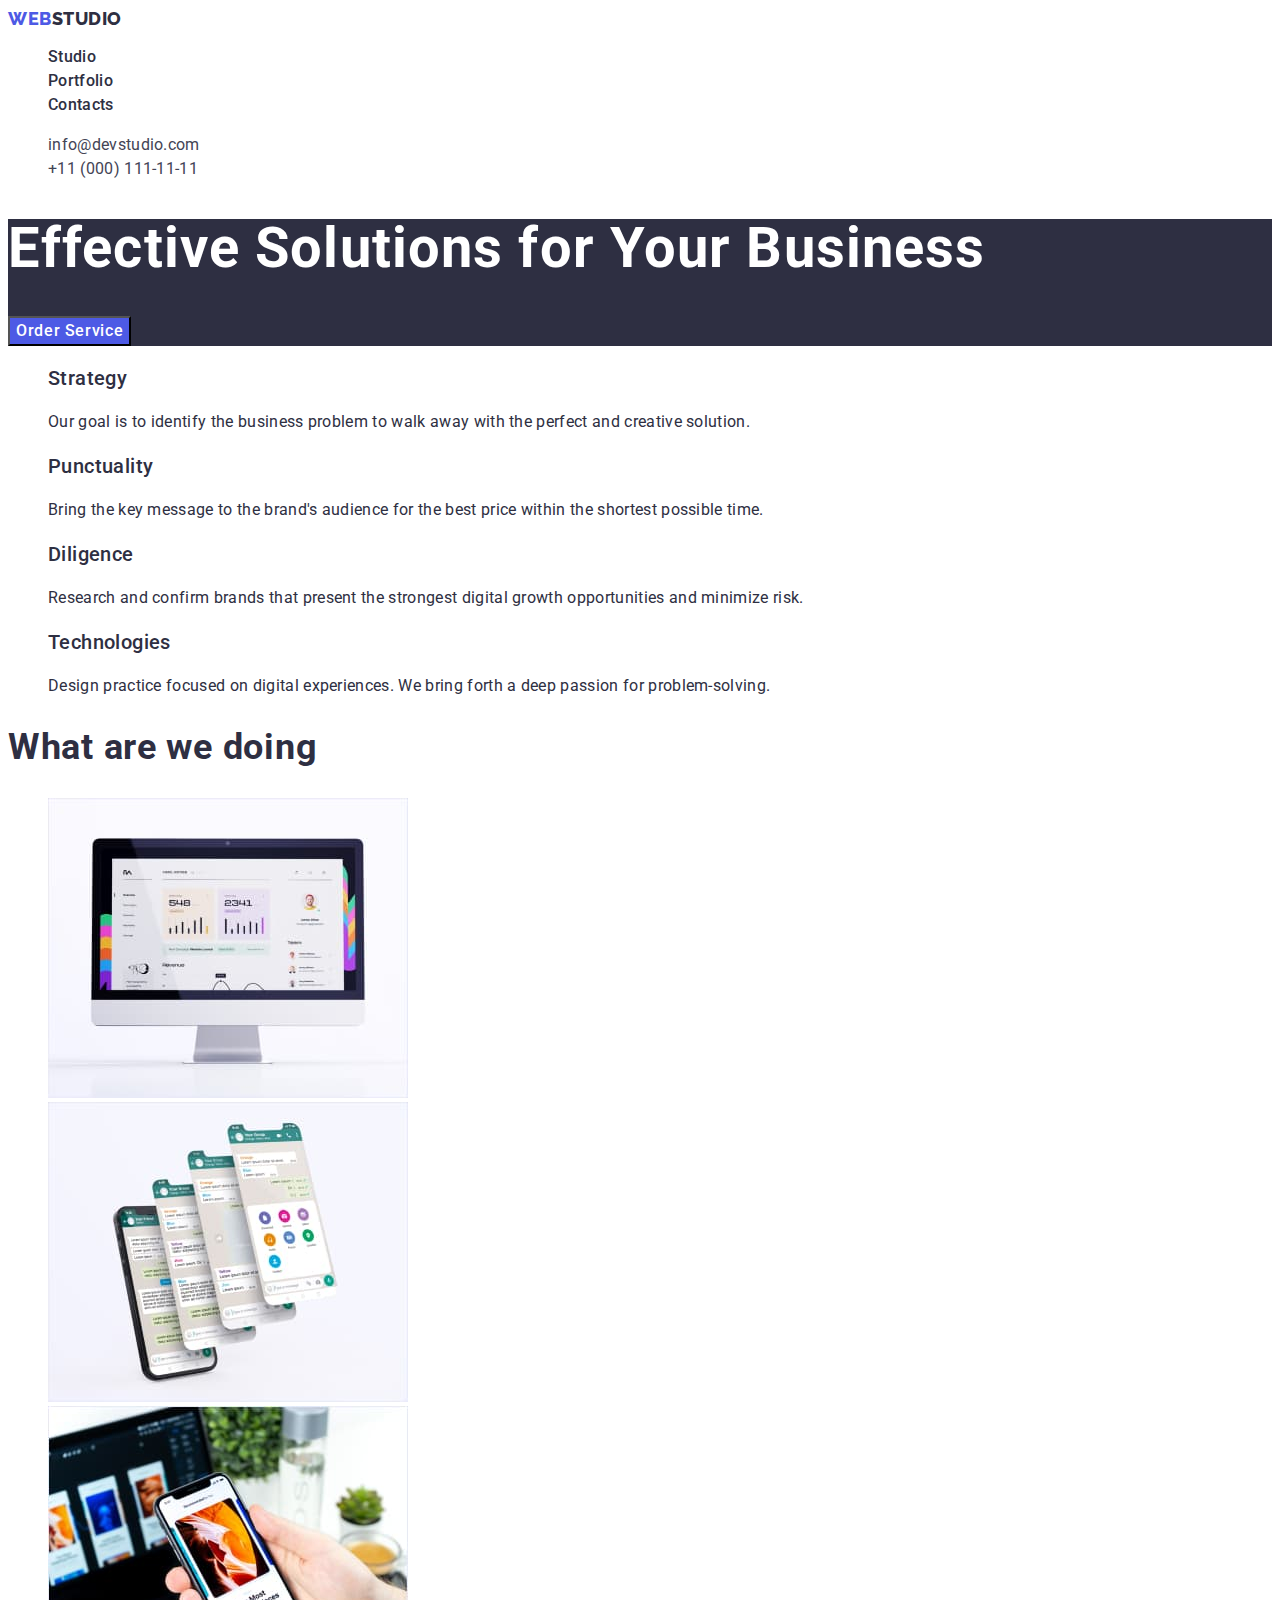
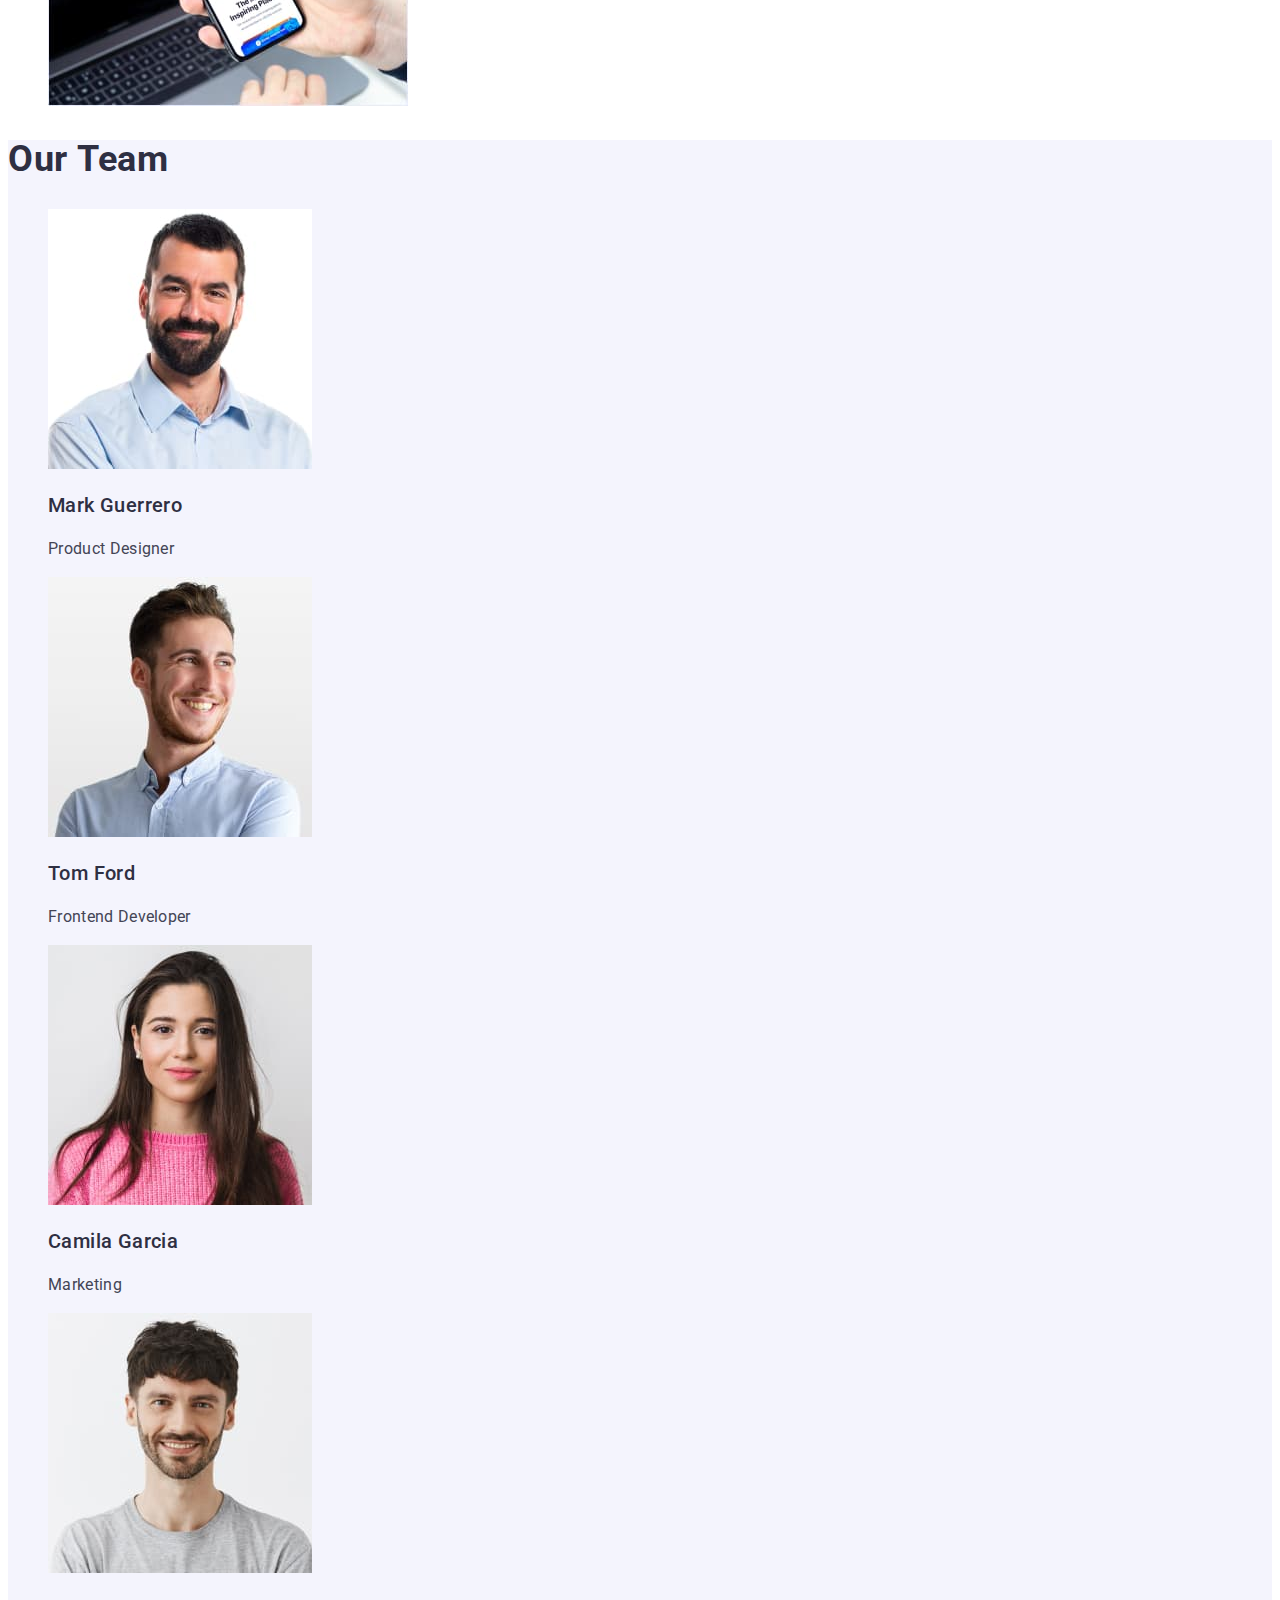
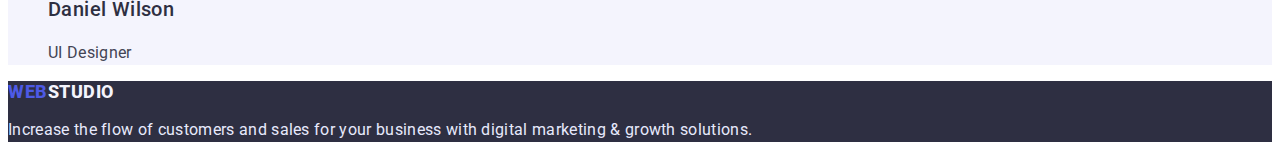
<file: index.html>
<!DOCTYPE html>
<html lang="en">
  <head>
    <meta charset="UTF-8" >
    <meta http-equiv="X-UA-Compatible" content="IE=edge" >
    <meta name="viewport" content="width=device-width, initial-scale=1.0" >    
    <title>Webstudio</title>
    <link rel="preconnect" href="https://fonts.googleapis.com">
<link rel="preconnect" href="https://fonts.gstatic.com" crossorigin>
<link href="https://fonts.googleapis.com/css2?family=Raleway:wght@800&family=Roboto:wght@400;500;700;900&display=swap" rel="stylesheet">
<link rel="stylesheet" href="./css/styles.css" >
</head>
  <body>
    <!--Top Line-->
    <header class="heder">
      <nav class="heder-navigation">
        <!--Logo-->
        <a href="./index.html" class="heder-logo"><span class="logo">WEB</span>STUDIO</a>
        <!--Menu Nav-->
        <ul class="heder-list list">
          <li class="heder-item"><a class="heder-link link" href="">Studio</a></li>
          <li class="heder-item"><a class="heder-link link" href="./potfolio.html">Portfolio</a></li>
          <li class="heder-item"><a class="heder-link link" href="">Contacts</a></li>
        </ul>
      </nav>
      <!--Contacts-->
      <address>
        <ul class="heder-list list">
          <li class="heder-item"><a class="heder-link link heder-email" href="mailto:info@devstudio.com">info@devstudio.com</a></li>         
          <li class="heder-item"><a class="heder-link link heder-tel" href="tel:+110001111111">+11 (000) 111-11-11</a></li>
        </ul>
      </address>
    </header>
    <main>
      <!--Hero image-->
      <section class="hero">
        <h1 class="hero-title" class="hero-text">Effective Solutions for Your Business</h1>
        <button class="hero-button" type="button">Order Service</button>
      </section>
      <!-- Section 2-->
      <section class="features">
        <h2 class="visually-hidden">Features</h2>
        <ul class="features-list list">
          <li class="features-item">
            <h3 class="features-subtitle">Strategy</h3>
            <p class="features-text">
              Our goal is to identify the business problem to walk away with the
              perfect and creative solution.
            </p>
          </li>
          <li class="features-item">
            <h3 class="features-subtitle">Punctuality</h3>
            <p class="features-text">
              Bring the key message to the brand's audience for the best price
              within the shortest possible time.
            </p>
          </li>
          <li class="features-item">
            <h3 class="features-subtitle">Diligence</h3>
            <p class="features-text">
              Research and confirm brands that present the strongest digital
              growth opportunities and minimize risk.
            </p>
          </li>
          <li class="features-item">
            <h3 class="features-subtitle">Technologies</h3>
            <p class="features-text">
              Design practice focused on digital experiences. We bring forth a
              deep passion for problem-solving.
            </p>
          </li>
        </ul>
      </section>
      <!-- What are we doing-->
      <section class="doing">
        <h2 class="doing-title">What are we doing</h2>
        <ul class="doing-list list">
          <li class="doing-item">
            <img
              src="./images/img-1.jpg"
              alt="image is not displayed"
              width="360" height="300px" 
            >
          </li>
          <li class="doing-item">
            <img
              src="./images/img-tel-2.jpg"
              alt="image is not displayed"
              width="360" height="300px" 
            >
          </li>
          <li class="doing-item">
            <img
              src="./images/img-tel-3.jpg"
              alt="image is not displayed"
              width="360" height="300px"
            >
          </li>
        </ul>
      </section>
      <!-- Our team-->
      <section class="team">
        <h2 class="team-title">Our Team</h2>
        <ul class="team-list list">
          <li class="team-item">
            <img src="./images/foto-1.jpg" alt="foto 1" width="264" height="260px">
            <h3 class="team-subtitle">Mark Guerrero</h3>
            <p class="team-text">Product Designer</p>
          </li>
          <li class="team-item">
            <img src="./images/foto-2.jpg" alt="foto 2" width="264" height="260px">
            <h3 class="team-subtitle">Tom Ford</h3>
            <p class="team-text">Frontend Developer</p>
          </li>
          <li class="team-item">
            <img src="./images/foto-3.jpg" alt="foto 3" width="264" height="260px">
            <h3 class="team-subtitle">Camila Garcia</h3>
            <p class="team-text">Marketing</p>
          </li>
          <li class="team-item">
            <img src="./images/foto-4.jpg" alt="foto 4" width="264" height="260px">
            <h3 class="team-subtitle">Daniel Wilson</h3>
            <p class="team-text">UI Designer</p>
          </li>
        </ul>
      </section>
    </main>
    <!-- Footer -->
    <footer class="footer">
      <a href="./index.html" class="footer-logo"><span class="logo">WEB</span>STUDIO</a>
      <p class="footer-text">
        Increase the flow of customers and sales for your business with digital
        marketing & growth solutions.
      </p>
    </footer>
  </body>
</html>
</file>
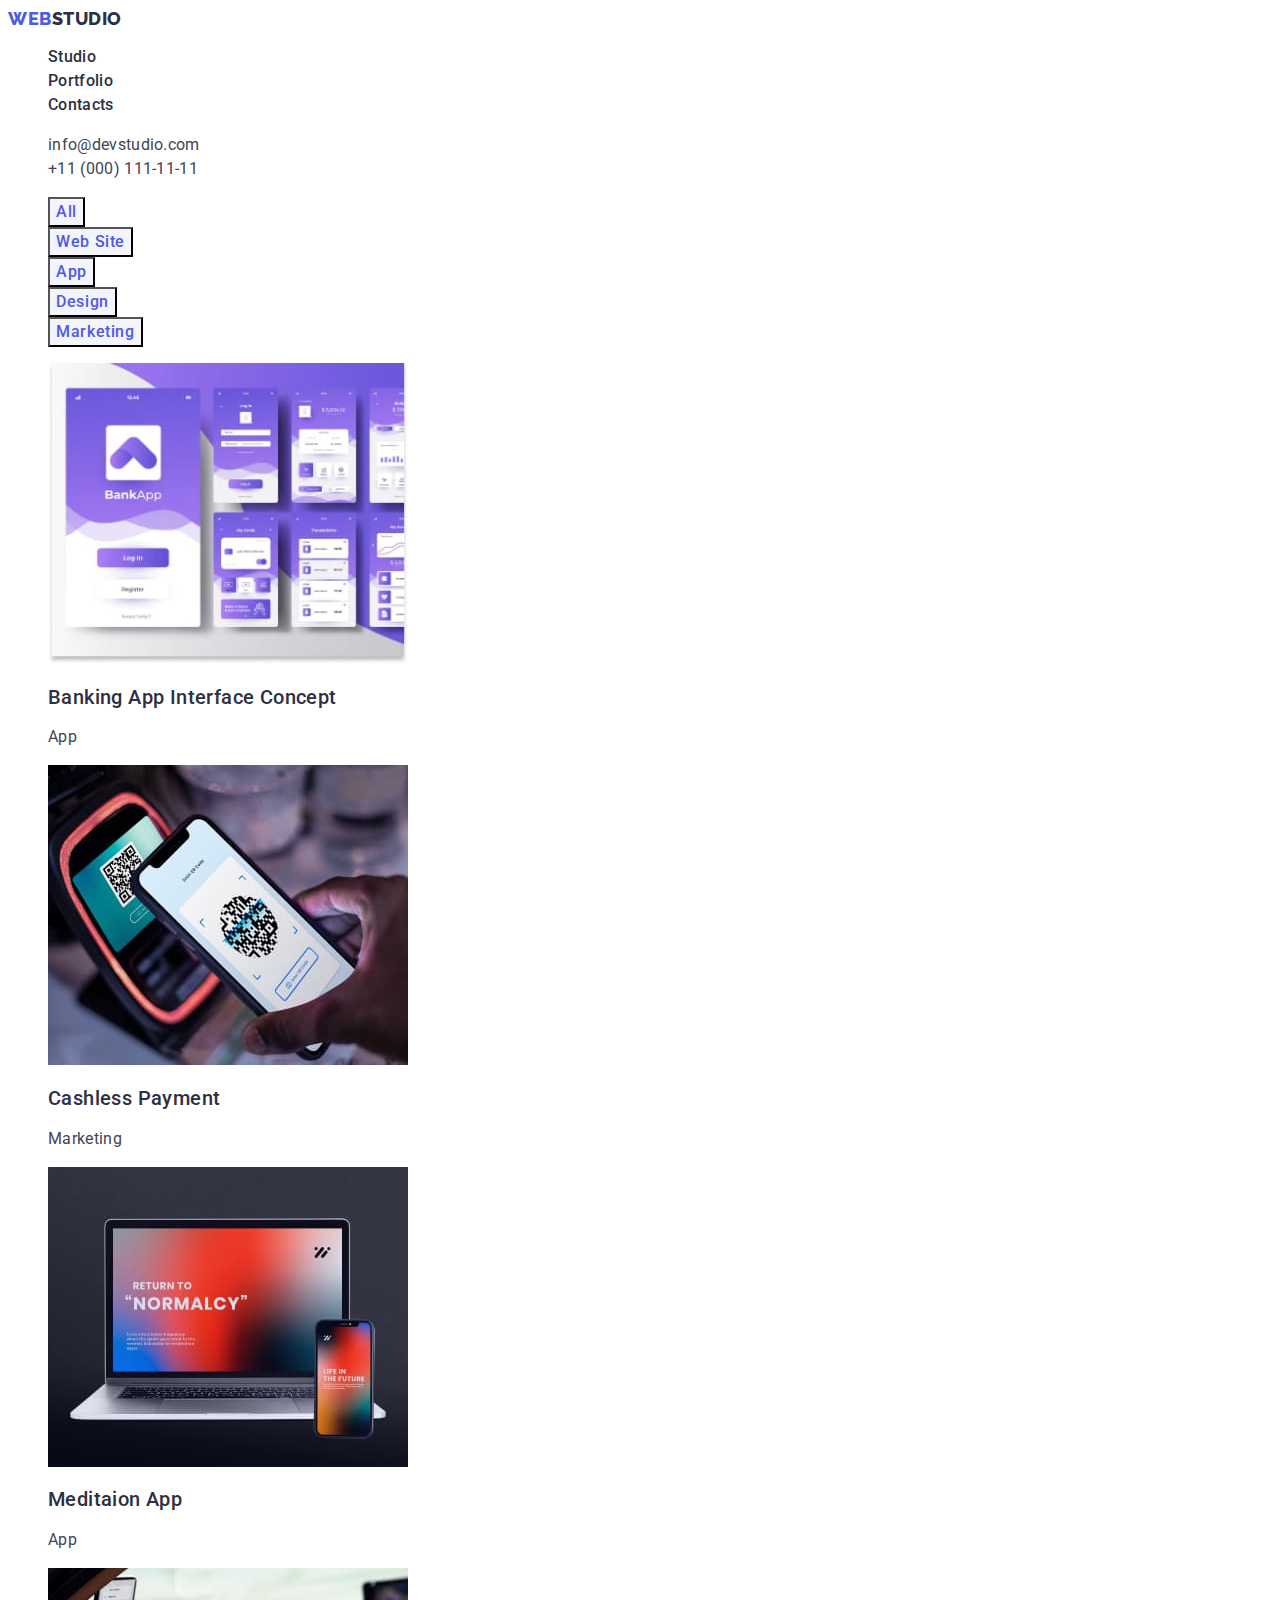
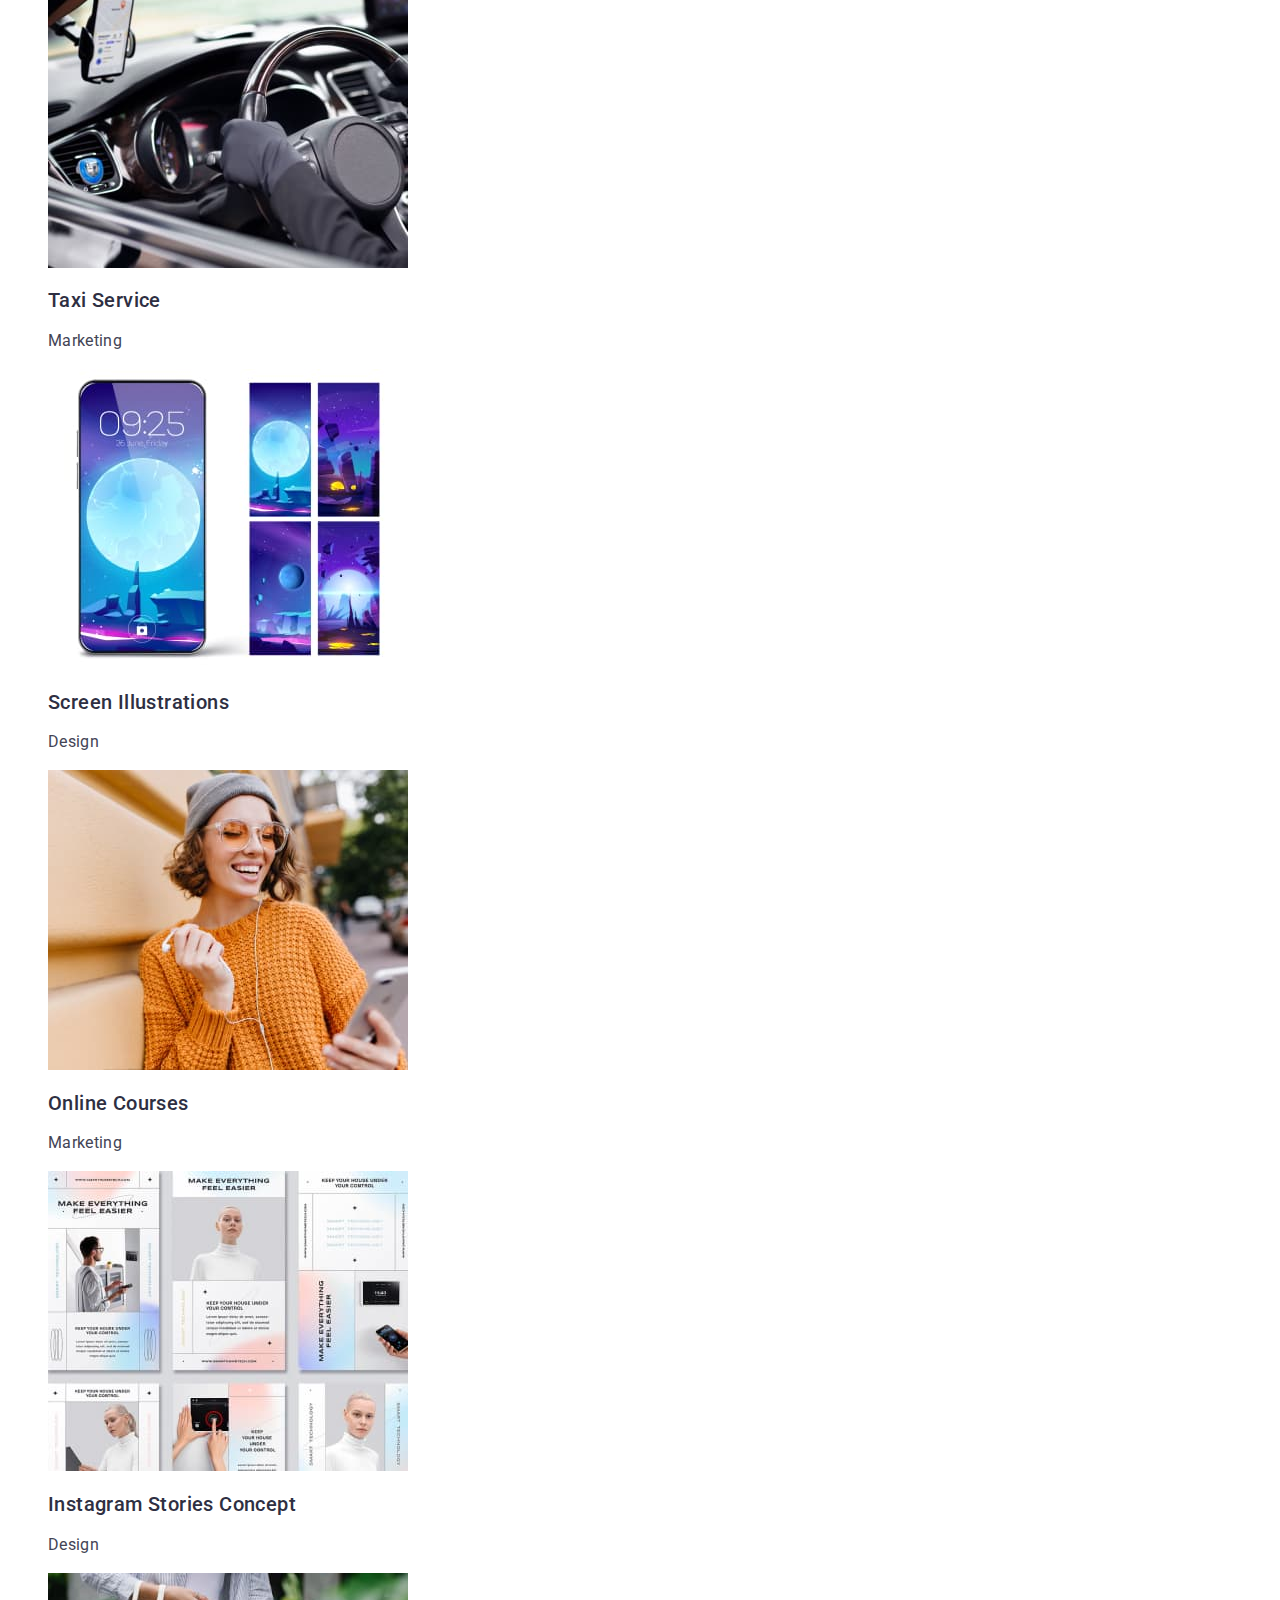
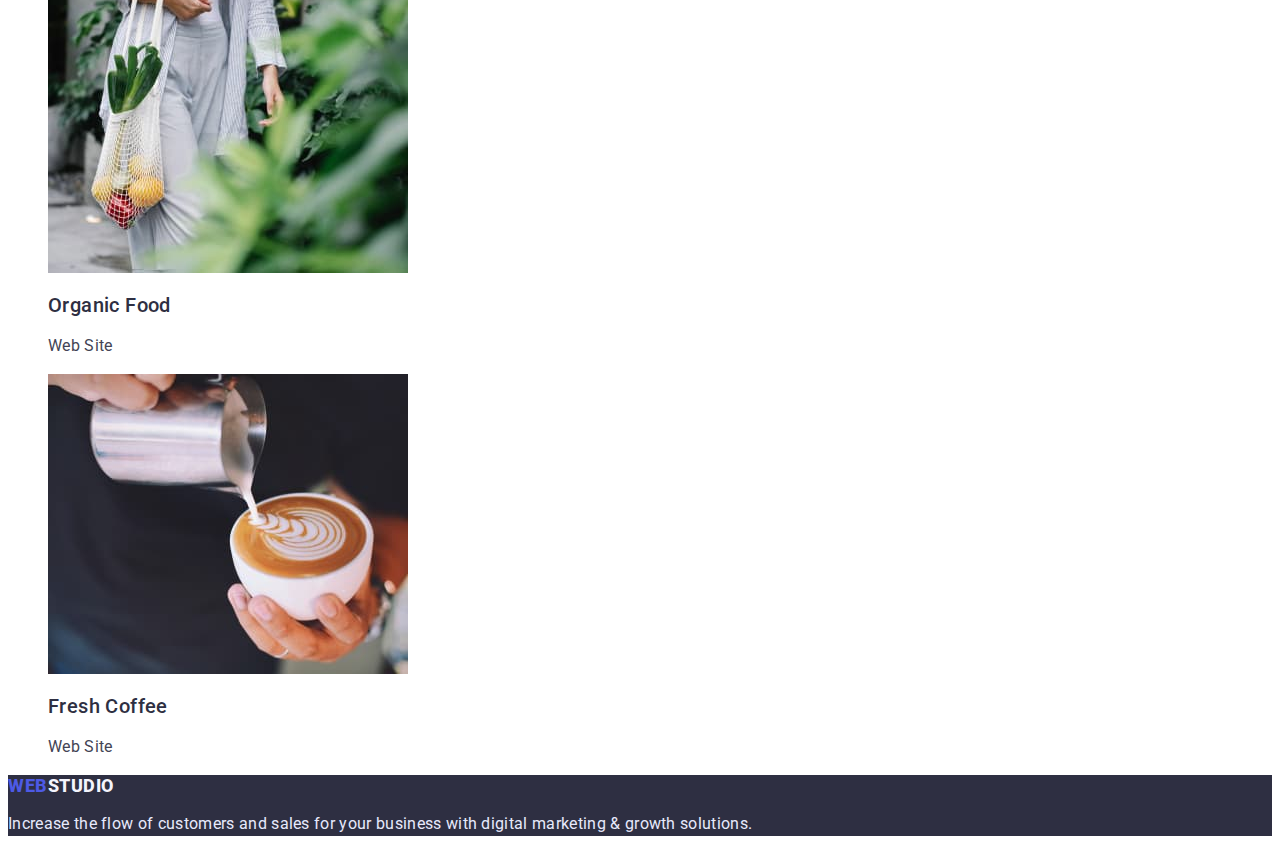
<file: potfolio.html>
<!DOCTYPE html>
<html lang="en">
  <head>
    <meta charset="UTF-8" >
    <meta http-equiv="X-UA-Compatible" content="IE=edge" >
    <meta name="viewport" content="width=device-width, initial-scale=1.0" >
    <title>Webstudio</title>
    <link rel="preconnect" href="https://fonts.googleapis.com">
<link rel="preconnect" href="https://fonts.gstatic.com" crossorigin>
<link href="https://fonts.googleapis.com/css2?family=Raleway:wght@800&family=Roboto:wght@400;500;700;900&display=swap" rel="stylesheet">
<link rel="stylesheet" href="./css/styles.css" >
</head>
  <body>
    <!--Top Line-->
    <header class="heder">
      <nav class="heder-navigation">
        <!--Logo-->
        <a href="./index.html" class="heder-logo"><span class="logo">WEB</span>STUDIO</a>
        <!--Menu Nav-->
        <ul class="heder-list list">
          <li class="heder-item"><a class="heder-link link" href="./index.html">Studio</a></li>
          <li class="heder-item"><a class="heder-link link" href="">Portfolio</a></li>
          <li class="heder-item"><a class="heder-link link" href="">Contacts</a></li>
        </ul>
      </nav>
      <!--Contacts-->
      <address>
        <ul class="heder-list list">
          <li class="heder-item"><a class="heder-link link heder-email" href="mailto:info@devstudio.com">info@devstudio.com</a></li>         
          <li class="heder-item"><a class="heder-link link heder-tel" href="tel:+110001111111">+11 (000) 111-11-11</a></li>
        </ul>
      </address>
    </header>
    <main>
      <!-- Section 1-->
      <section>
        <h1 class="visually-hidden">Features</h1>
      <ul class="filters-list list">
        <li class="filters-item"><button class="filters-button" type="button">All</button></li>
        <li class="filters-item"><button class="filters-button" type="button">Web Site</button></li>
        <li class="filters-item"><button class="filters-button" type="button">App</button></li>
        <li class="filters-item"><button class="filters-button" type="button">Design</button></li>
        <li class="filters-item"><button class="filters-button" type="button">Marketing</button></li>
      </ul>    
    <ul class="filters-list list">
      <li><a href="#" target="_self">
        <img src="./images/picture1.jpg" alt="foto 1" width="360" >
        <h2 class="subtitle subtitle-link">Banking App Interface Concept</h2>
        <p class="text">App</p></a>
      </li>
      <li><a href="#" target="_self">
        <img src="./images/picture1.2.jpg" alt="foto 1.2" width="360" >
        <h2 class="subtitle subtitle-link">Cashless Payment</h2>
        <p class="text">Marketing</p></a>
      </li>
      <li><a href="#" target="_self">
        <img src="./images/picture1.3.jpg" alt="foto 1.3" width="360" >
        <h2 class="subtitle subtitle-link">Meditaion App</h2>
        <p class="text">App</p></a>
      </li>    
        <li><a href="#" target="_self">
        <img src="./images/picture2.jpg" alt="foto 2" width="360" >
        <h2 class="subtitle subtitle-link">Taxi Service</h2>
        <p class="text">Marketing</p></a>
      </li>
      <li><a href="#" target="_self">
        <img src="./images/picture2.1.jpg" alt="foto 2.1" width="360" >
        <h2 class="subtitle subtitle-link">Screen Illustrations</h2>
        <p class="text">Design</p></a>
      </li>
      <li><a href="#" target="_self">
        <img src="./images/picture2.3.jpg" alt="foto 2.3" width="360" >
        <h2 class="subtitle subtitle-link">Online Courses</h2>
        <p class="text">Marketing</p></a>
      </li>      
      <li><a href="#" target="_self">
        <img src="./images/picture3.jpg" alt="foto 3" width="360" >
        <h2 class="subtitle subtitle-link">Instagram Stories Concept</h2>
        <p class="text">Design</p></a>
      </li>
      <li><a href="#" target="_self">
        <img src="./images/picture3.2.jpg" alt="foto 3.2" width="360" >
        <h2 class="subtitle subtitle-link">Organic Food</h2>
        <p class="text">Web Site</p></a>
      </li>
      <li><a href="#" target="_self">
        <img src="./images/picture3.3.jpg" alt="foto 3.3" width="360" >
        <h2 class="subtitle subtitle-link">Fresh Coffee</h2>
        <p class="text">Web Site</p></a>
      </li>      
    </ul>
  </section> 
</main>
<!-- Footer -->
<footer class="footer">
  <a href="./index.html" class="footer-logo"><span class="logo">WEB</span>STUDIO</a>
  <p class="footer-text">
    Increase the flow of customers and sales for your business with digital
    marketing & growth solutions.
  </p>
</footer>
</body>
</html>
</file>
<file: css/styles.css>
:root{
    --footer-background:  #2E2F42;
    --hero-background:  #2E2F42;
    --logo-color: #4D5AE5;
    --heder-logo-color: #2E2F42;
    --footer-logo-color: #F4F4FD;
    --body-background: #FFFFFF;    
    --heder-link-color: #2E2F42;
    --heder-tel-link: #434455;
    --heder-link-accent-color: #4D5AE5;
    --hero-button: #FFFFFF;
    --hero-button-background: #4D5AE5;
    --hero-title-color:#FFFFFF;
    --features-item-subtitle-background: #FFFFFF;
    --features-text: #2E2F42;
    --doing-title: #2E2F42;
    --team-background: #F4F4FD;
    --team-subtitle: #2E2F42;
    --team-text-color:  #434455;
    --team-title-color: #2E2F42;
    --footer-text-color: #E7E9FC;
    --subtitle-link: #2E2F42;
    --text: #434455;
    --filters-button-color: #4D5AE5;
    --filters-button-background: #F4F4FD;
    
}
 
.list {
    list-style: none;
}
.link {
    text-decoration: none;
}
body {
    font-family: 'Roboto', sans-serif;
    color: #2E2F42;
    background: var(--body-background, #FFFFFF);
}
/* ---------------------------------heder-------------------------- */
.heder {    
    
}
.heder-navigation {

}

.logo{
    color: var(--logo-color);   
}
.heder-logo {
    font-family: 'Raleway',sans-serif;
    font-weight: 800;
    font-size: 18px;
    line-height: calc(21 / 18); 
    letter-spacing: 0.03em;
    text-transform: uppercase;
    text-decoration: none;
    color: var(--heder-logo-color)   
}

.heder-list {

}
.heder-item {

}
.heder-link {   
    letter-spacing: 0.02em;
    font-weight: 500;
    font-size: 16px;
    line-height: 1.5;
    color: var(--heder-link-color,#2E2F42);
    
}
.heder-link:hover,
.heder-link:focus{
    color:var(--heder-link-accent-color);
}
    

.heder-tel{
    font-family: 'Roboto',sans-serif;
    font-style: normal;
    font-weight: 400;
    font-size: 16px;
    line-height: calc(24 / 16);
    letter-spacing: 0.02em;
    color: var(--heder-tel-link);
}
.heder-email{    
    font-style: normal;
    font-weight: 400;
    font-size: 16px;
    line-height: calc(24 / 16);
    letter-spacing: 0.02em;
    color: var(--heder-tel-link);
}

/* ----------Hero image----------- */

.hero {
    background: var(--hero-background,#2E2F42);
    
}
.hero-title {    
    font-weight: 700;
    font-size: 56px;
    line-height: 1.07;
    letter-spacing: 0.02em;
    color: var(--hero-title-color, #FFFFFF);
    
}
.hero-button {
    font-family: 'Roboto';
    font-style: normal;
    color: var(--hero-button, #FFFFFF);
    letter-spacing: 0.04em;
    font-weight: 500;
    font-size: 16px;
    line-height: 1.5;
    font-family: inherit;
    cursor: pointer;
    background: var(--hero-button-background, #4D5AE5);  
}
.hero-button:hover,
.hero-button:focus{
    color: var(--hero-button, #FFFFFF);
    
}
/* --------------Section 2---------------- */
.features {
}
.features-list {
}
.features-item {
    background: var(--features-item-subtitle-background, #FFFFFF);
    
}
.features-subtitle {
    font-weight: 500;
    font-size: 20px;
    line-height: 1.2;
    letter-spacing: 0.02em;
    background: var(--features-item-subtitle-background, #FFFFFF);
    
    
}

.features-text {        
    font-size: 16px;
    line-height: 1.5;
    letter-spacing: 0.02em;
    color: var(--features-text);   
}


/* ----------------------doing------------------ */
.doing {
}
.doing-title {
    font-family: 'Roboto', sans-serif;
    font-weight: 700;
    font-size: 36px;
    line-height: 1.11; 
    letter-spacing: 0.02em;        
    color: var(--doing-title)
}
.doing-list {
}
.doing-item {
}
/* -----------------team-------------------- */
.team{
    background: var(--team-background,  #F4F4FD);    
}

.team-title {    
    font-weight: 700;
    font-size: 36px;
    line-height: 1.11;
    letter-spacing: 0.02em; 
    color:var(--team-title-color);
}
.team-list {
}
.team-item {
}
.team-subtitle {
    font-weight: 500;
    font-size: 20px;
    line-height: 1.2;
    letter-spacing: 0.02em;
    color: var(--team-subtitle);
}
.team-text {        
    font-size: 16px;
    line-height:  calc(24 / 16);
    letter-spacing: 0.02em;
    color: var(--team-text-color);
}
/* ------------footer--------------- */
.footer {    
    background: var(--footer-background, #2E2F42);
}

.footer-logo {
    font-weight: 800;
    font-size: 18px;
    line-height: calc(21/ 18);    
    letter-spacing: 0.03em;
    text-decoration: none;
    text-transform: uppercase;
    color: var(--footer-logo-color, #F4F4FD);
}

.footer-text {   
    font-size: 16px;
    line-height: 1.5;
    letter-spacing: 0.02em;
    color: var(--footer-text-color);
}
.visually-hidden{
    position: absolute;
    width: 1px;
    height: 1px;
    margin: -1px;
    border: 0;
    padding: 0;
    white-space: nowrap;
    clip-path: inset(100%);
    clip: rect(0 0 0 0);
    overflow: hidden;
}
/* ----------------------PORTFOLIO ---------------------*/

.subtitle-link{
    text-decoration-line: none; 
    color: var(--subtitle-link);
}
.subtitle{
    font-weight: 500;
    font-size: 20px;
    line-height: 1.2;     
    letter-spacing: 0.02em;     
    color: var(--subtitle-link);
}
.text{    
    font-size: 16px;
    line-height: 1.5;        
    letter-spacing: 0.02em;
    text-decoration: none;   
    color: var(--text);
}
a{
    text-decoration: none;
}
.filters-button{
    font-family: inherit;
    font-weight: 500;
    font-size: 16px;
    line-height:  calc(24 / 16);
    letter-spacing: 0.04em;
    text-decoration: none;
    color: var(--filters-button-color);
    background:var(--filters-button-background);
    cursor: pointer;
}
.filters-button:hover,
.filters-button:focus{
    color: #FFFFFF;
    background: #404BBF;
}
</file>
